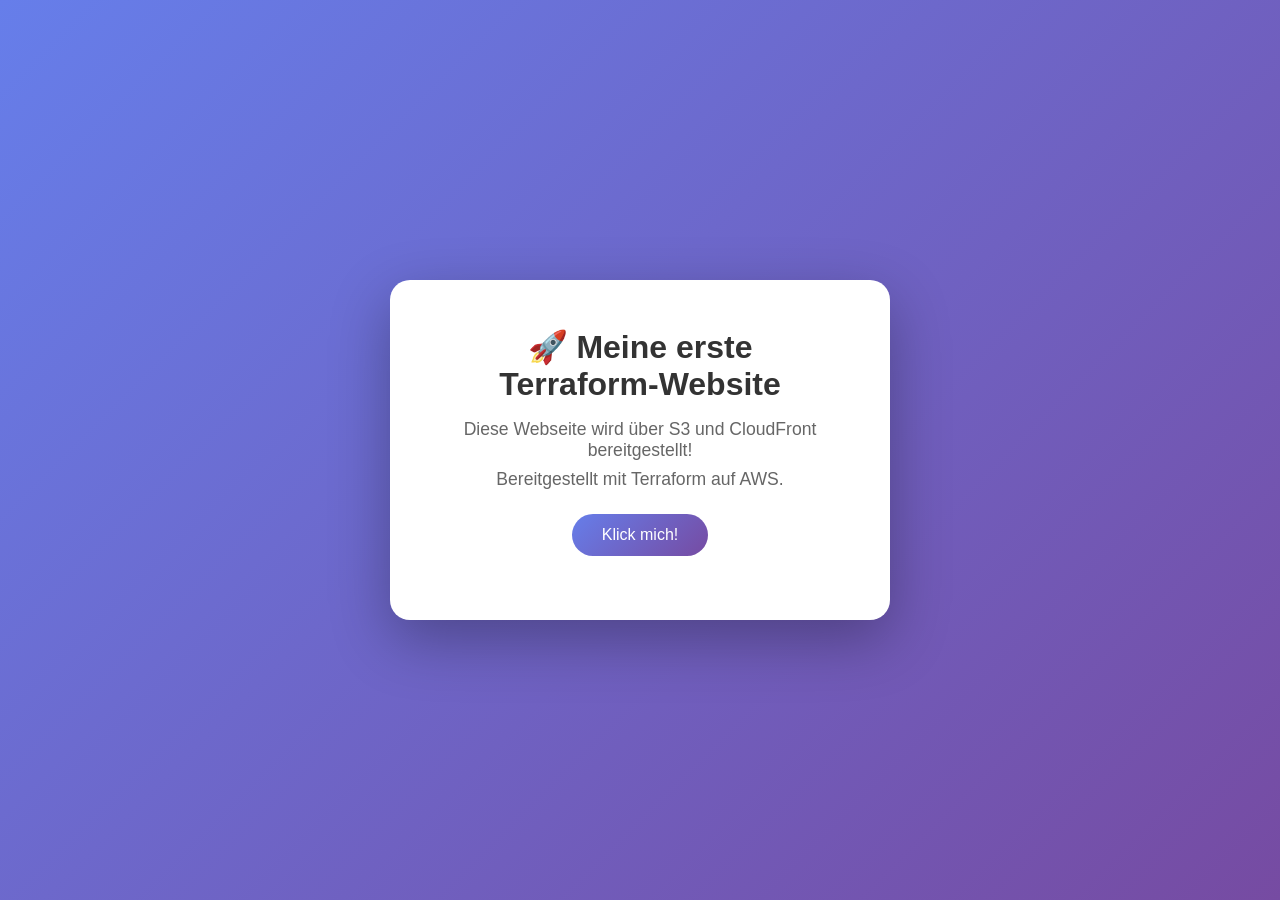
<file: static-website/www/index.html>
<!DOCTYPE html>
<html lang="de">
<head>
    <meta charset="UTF-8">
    <meta name="viewport" content="width=device-width, initial-scale=1.0">
    <title>Meine Terraform-Website</title>
    <link rel="stylesheet" href="style.css">
</head>
<body>
    <div class="container">
        <h1>🚀 Meine erste Terraform-Website</h1>
        <p>Diese Webseite wird über S3 und CloudFront bereitgestellt!</p>
        <p>Bereitgestellt mit Terraform auf AWS.</p>
        <button id="clickButton">Klick mich!</button>
        <p id="message"></p>
    </div>
    <script src="script.js"></script>
</body>
</html>
</file>
<file: static-website/www/style.css>
* {
    margin: 0;
    padding: 0;
    box-sizing: border-box;
}

body {
    font-family: 'Segoe UI', Tahoma, Geneva, Verdana, sans-serif;
    background: linear-gradient(135deg, #667eea 0%, #764ba2 100%);
    min-height: 100vh;
    display: flex;
    justify-content: center;
    align-items: center;
}

.container {
    background: white;
    padding: 3rem 4rem;
    border-radius: 20px;
    box-shadow: 0 20px 60px rgba(0,0,0,0.3);
    text-align: center;
    max-width: 500px;
}

h1 {
    color: #333;
    margin-bottom: 1rem;
    font-size: 2rem;
}

p {
    color: #666;
    margin: 0.5rem 0;
    font-size: 1.1rem;
}

button {
    background: linear-gradient(135deg, #667eea 0%, #764ba2 100%);
    color: white;
    border: none;
    padding: 12px 30px;
    border-radius: 50px;
    font-size: 1rem;
    cursor: pointer;
    margin-top: 1rem;
    transition: transform 0.3s ease;
}

button:hover {
    transform: scale(1.05);
}

#message {
    margin-top: 1rem;
    color: #764ba2;
    font-weight: bold;
}
</file>
